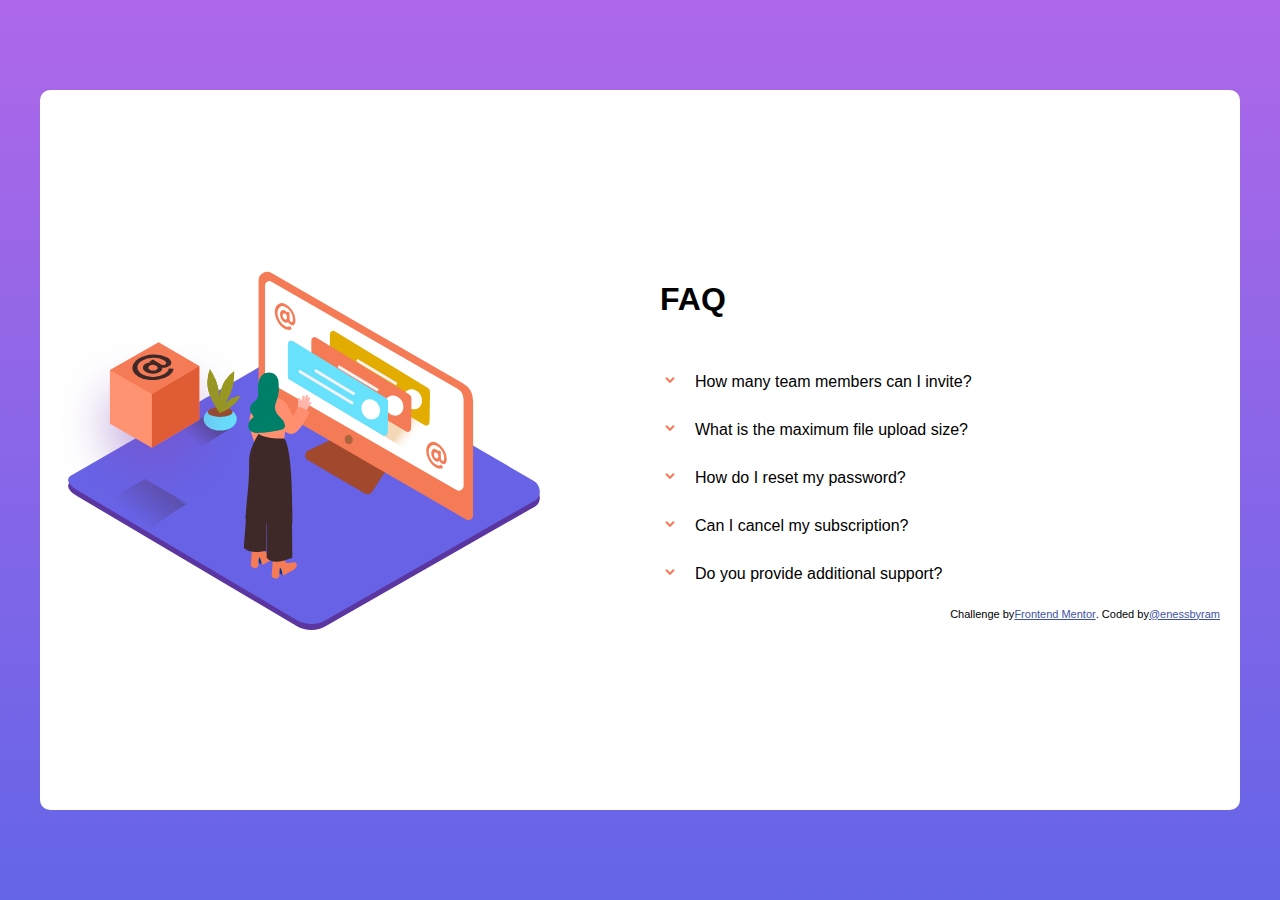
<file: faq-accordion-card/index.html>
<!DOCTYPE html>
<html lang="en">
<head>
  <meta charset="UTF-8">
  <meta name="viewport" content="width=device-width, initial-scale=1.0"> <!-- displays site properly based on user's device -->

  <link rel="icon" type="image/png" sizes="32x32" href="./images/favicon-32x32.png">

  <link rel="stylesheet" href="style.css">
  
  <title>Frontend Mentor | FAQ Accordion Card</title>

  <!-- Feel free to remove these styles or customise in your own stylesheet 👍 -->
  <style>
    .attribution { font-size: 11px; text-align: center; }
    .attribution a { color: hsl(228, 45%, 44%); }
  </style>
</head>
<body>

  <div class="container">
    <div class="img-container">
      <svg width="191" height="184" class="first" xmlns="http://www.w3.org/2000/svg" xmlns:xlink="http://www.w3.org/1999/xlink"><defs><filter x="-97.9%" y="-76.3%" width="295.8%" height="313.7%" filterUnits="objectBoundingBox" id="a"><feOffset dy="25" in="SourceAlpha" result="shadowOffsetOuter1"/><feGaussianBlur stdDeviation="25" in="shadowOffsetOuter1" result="shadowBlurOuter1"/><feColorMatrix values="0 0 0 0 0.209139076 0 0 0 0 0.0691446444 0 0 0 0 0.478091033 0 0 0 0.497159091 0" in="shadowBlurOuter1"/></filter><path id="b" d="M0 27.756v53.87l41.968 24.035 47.387-28.025v-53.87"/></defs><g fill="none" fill-rule="evenodd"><g transform="translate(50.93 2.125)"><use fill="#000" filter="url(#a)" xlink:href="#b"/><use fill="#FF9271" xlink:href="#b"/></g><path fill="#DF5C34" fill-rule="nonzero" d="M92.899 53.917v53.87l47.387-28.026v-53.87z"/><path fill="#F47B56" fill-rule="nonzero" d="M50.93 29.88L99.624 2.126l40.662 23.767-47.387 28.025z"/><path d="M94.013 14.49a25.942 25.942 0 0114.207 3.129c2.486 1.462 3.844 2.988 4.036 4.579.192 1.59-.628 2.975-2.562 4.143a9.115 9.115 0 01-2.985 1.18c-.869.205-1.76.295-2.652.269l-.974-.077c.091.217.151.446.18.68a3.132 3.132 0 01-.513 1.552 5.704 5.704 0 01-2.1 2.065 12.633 12.633 0 01-6.7 1.77 13.247 13.247 0 01-6.957-1.757c-1.999-1.18-3.023-2.566-3.1-4.156a4.49 4.49 0 012.562-4.015 8.488 8.488 0 012.357-1.013 9.175 9.175 0 012.037-.346h.705l-1.282-.77 3.6-2.244 8.34 4.912a4.377 4.377 0 004.15 0c1.769-1.103 1.137-2.552-1.895-4.348a19.261 19.261 0 00-10.556-2.347 21.67 21.67 0 00-11.018 3.168c-3.023 1.89-4.522 4.143-4.496 6.76 0 2.564 1.601 4.848 4.714 6.682a21.015 21.015 0 0011.146 2.655 20.926 20.926 0 0011.017-2.925 12.353 12.353 0 003.062-2.565 5.683 5.683 0 001.28-2.18l.18-.808 4.753.269c.008.145.008.29 0 .436a8.216 8.216 0 01-.346 1.154 8.303 8.303 0 01-.82 1.72 11.912 11.912 0 01-1.69 2 15.952 15.952 0 01-2.755 2.13 25.602 25.602 0 01-9.326 3.36 35.176 35.176 0 01-10.877.192 24.896 24.896 0 01-9.339-3.053 12.127 12.127 0 01-5.304-5.566 8.192 8.192 0 010-6.593 12.692 12.692 0 015.266-5.759 28.966 28.966 0 0114.655-4.284zm4.663 13.262c-.17-.891-.77-1.64-1.601-2.001a6.579 6.579 0 00-3.33-.911 5.619 5.619 0 00-3.101.795 2.283 2.283 0 00-1.281 2.001c.117.89.69 1.654 1.512 2.014a6.54 6.54 0 003.394.86 6.092 6.092 0 003.254-.847 2.065 2.065 0 001.205-1.911" fill="#3E2928" fill-rule="nonzero"/></g></svg>
      <svg class="second" width="472" height="359" xmlns="http://www.w3.org/2000/svg"><defs><linearGradient x1="61.181%" y1="36.82%" x2="40.788%" y2="55.54%" id="a"><stop stop-color="#78B46A" offset="0%"/><stop stop-color="#7F3500" offset="3%"/><stop stop-color="#FFF" offset="100%"/></linearGradient><linearGradient x1="82.186%" y1="28.519%" x2="29.852%" y2="62.464%" id="b"><stop stop-color="#78B46A" offset="0%"/><stop stop-color="#7F3500" offset="3%"/><stop stop-color="#FFF" offset="100%"/></linearGradient><linearGradient x1="80.66%" y1="21.864%" x2="21.557%" y2="66.62%" id="c"><stop stop-color="#78B46A" offset="0%"/><stop stop-color="#7F3500" offset="3%"/><stop stop-color="#FFF" offset="100%"/></linearGradient><linearGradient x1="81.016%" y1="60.589%" x2="67.462%" y2="55.277%" id="d"><stop stop-color="#FFF" stop-opacity="0" offset="0%"/><stop stop-color="#DC841E" offset="99%"/></linearGradient><linearGradient x1="82.183%" y1="27.537%" x2="29.857%" y2="62.324%" id="e"><stop stop-color="#78B46A" offset="0%"/><stop stop-color="#7F3500" offset="3%"/><stop stop-color="#FFF" offset="100%"/></linearGradient></defs><g fill-rule="nonzero" fill="none"><path d="M229.018 355.203L9.313 225.211c-6.995-3.938-12.99-10.39-6.175-14.622L223.625 83.367c3.305-2.052 8.327-3.399 11.696-1.437l230.595 134.007c6.994 4.066 8.25 15.392 1.28 19.496L257.972 354.998a29.178 29.178 0 01-28.953.205z" fill="#5B36A0"/><path d="M229.018 349.203L9.313 219.211c-6.995-3.938-12.99-10.39-6.175-14.622L223.625 77.367c3.305-2.052 8.327-3.399 11.696-1.437l230.595 134.007c6.994 4.066 8.25 15.392 1.28 19.496L257.972 348.998a29.178 29.178 0 01-28.953.205z" fill="#6862E6"/><path d="M247.133 177.693L203.78 202.46s66.783 40.8 80.439 46.546l24.968-35.913" fill="url(#a)" opacity=".25" style="mix-blend-mode:multiply"/><path d="M232.157 296.513l-43.365-24.715-43.364 24.767s22.585 13.8 44.171 26.473c13.708-9.71 27.428-19.521 42.558-26.525z" fill="url(#b)" opacity=".25" style="mix-blend-mode:multiply"/><path d="M138.728 143.883l-27.505 15.712s2.331 14.404 15.988 20.15l36.01-23.087" fill="url(#c)" opacity=".46" style="mix-blend-mode:multiply"/><ellipse fill="#68E1FD" cx="152.192" cy="147.898" rx="16.59" ry="11.697"/><ellipse fill="#974C26" cx="152.179" cy="140.997" rx="12.426" ry="5.092"/><path d="M151.73 132.506c0-2.296-.076-4.591-.256-6.887-.051-.599-.106-1.193-.166-1.783l-.128-1.167c0-.347-.18-1.283-.18-1.193-.077-.47-.158-.936-.243-1.398a54.855 54.855 0 00-8.865-21.715 31.778 31.778 0 00-2.473 12.71c0 1.284.103 2.566.205 3.772v.757c.103.615.218 1.282.346 1.846a50.222 50.222 0 001.96 6.888 41.928 41.928 0 002.678 6.003 82.454 82.454 0 003.676 6.349 90.88 90.88 0 002.985 4.425c.308-2.86.449-5.734.461-8.607zm-6.52-25.819a2.067 2.067 0 000-.897c.316.324.628.658.935 1a2.84 2.84 0 00-.948-.103h.013z" fill="#999A1C"/><path d="M155.996 134.276a65.015 65.015 0 003.498-5.938c.282-.53.555-1.06.82-1.59l.525-1.065.5-1.103.55-1.283a54.876 54.876 0 004.266-23.087 31.728 31.728 0 00-8.967 9.363 45.938 45.938 0 00-1.858 3.284l-.256.474-.064.206c-.243.577-.487 1.154-.717 1.744a50.22 50.22 0 00-2.063 6.862 41.95 41.95 0 00-.986 6.503 77.621 77.621 0 00-.333 7.323c0 1.911 0 3.656.115 5.336 1.704-2.27 3.42-4.605 4.97-7.029zm8.456-25.254c.2-.226.349-.493.435-.783.094.445.175.873.244 1.283-.2-.2-.43-.368-.68-.5z" fill="#999A1C"/><path d="M155.907 139.997a64.687 64.687 0 003.843-2.078l.96-.59.629-.398.615-.436.717-.526a34.464 34.464 0 009.736-11.069 19.928 19.928 0 00-7.84 2.168c-.705.36-1.384.757-2.063 1.167l-.294.18-.103.09-.948.705a31.541 31.541 0 00-3.33 3.04 26.351 26.351 0 00-2.627 3.193 83.516 83.516 0 00-2.562 3.848 55.792 55.792 0 00-1.653 2.925c1.653-.693 3.306-1.411 4.92-2.22zm12.708-10.902a1.28 1.28 0 00.487-.283c-.094.274-.196.543-.308.808a1.797 1.797 0 00-.179-.513v-.012zM151.73 132.506c0-2.296-.076-4.591-.256-6.887-.051-.599-.106-1.193-.166-1.783l-.128-1.167c0-.347-.18-1.283-.18-1.193-.077-.47-.158-.936-.243-1.398a54.855 54.855 0 00-8.865-21.715 31.778 31.778 0 00-2.473 12.71c0 1.284.103 2.566.205 3.772v.757c.103.615.218 1.282.346 1.846a50.222 50.222 0 001.96 6.888 41.928 41.928 0 002.678 6.003 82.454 82.454 0 003.676 6.349 90.88 90.88 0 002.985 4.425c.308-2.86.449-5.734.461-8.607zm-6.52-25.819a2.067 2.067 0 000-.897c.316.324.628.658.935 1a2.84 2.84 0 00-.948-.103h.013z" fill="#999A1C"/><path d="M155.996 134.276a65.015 65.015 0 003.498-5.938c.282-.53.555-1.06.82-1.59l.525-1.065.5-1.103.55-1.283a54.876 54.876 0 004.266-23.087 31.728 31.728 0 00-8.967 9.363 45.938 45.938 0 00-1.858 3.284l-.256.474-.064.206c-.243.577-.487 1.154-.717 1.744a50.22 50.22 0 00-2.063 6.862 41.95 41.95 0 00-.986 6.503 77.621 77.621 0 00-.333 7.323c0 1.911 0 3.656.115 5.336 1.704-2.27 3.42-4.605 4.97-7.029zm8.456-25.254c.2-.226.349-.493.435-.783.094.445.175.873.244 1.283-.2-.2-.43-.368-.68-.5z" fill="#999A1C"/><path d="M155.907 139.997a64.687 64.687 0 003.843-2.078l.96-.59.629-.398.615-.436.717-.526a34.464 34.464 0 009.736-11.069 19.928 19.928 0 00-7.84 2.168c-.705.36-1.384.757-2.063 1.167l-.294.18-.103.09-.948.705a31.541 31.541 0 00-3.33 3.04 26.351 26.351 0 00-2.627 3.193 83.516 83.516 0 00-2.562 3.848 55.792 55.792 0 00-1.653 2.925c1.653-.693 3.306-1.411 4.92-2.22zm12.708-10.902a1.28 1.28 0 00.487-.283c-.094.274-.196.543-.308.808a1.797 1.797 0 00-.179-.513v-.012z" fill="#999A1C"/><path d="M264.35 168.022l-23.994 11.543a5.53 5.53 0 00-.384 9.76l56.867 33.22a5.518 5.518 0 007.43-1.782l13.823-21.523" fill="#A1482D"/><path d="M394.854 112.344L203.524 1.962a8.626 8.626 0 00-8.626.01 8.644 8.644 0 00-4.312 7.48v114.833a7.184 7.184 0 003.587 6.22L398.146 248.39a4.62 4.62 0 004.632.003 4.631 4.631 0 002.312-4.018V130.018a20.398 20.398 0 00-10.236-17.674z" fill="#F47B56"/><path d="M203.537 10.646l185.552 106.88a13.034 13.034 0 016.52 11.286v86.076a4.708 4.708 0 01-2.344 4.065 4.697 4.697 0 01-4.688.014L199.348 110.304a4.643 4.643 0 01-2.331-4.027V14.429c0-1.555.827-2.992 2.171-3.772a4.351 4.351 0 014.35-.011z" fill="#FFF"/><ellipse fill="#AB643C" transform="rotate(-10.9 280.738 168.465)" cx="280.738" cy="168.465" rx="4.036" ry="4.617"/><path fill="url(#d)" opacity=".32" d="M253.41 127.427l86.23 51.869 42.595-24.793-76.109-44.353"/><path d="M359.97 117.102l-93.224-56.91a3.225 3.225 0 00-3.278.028 3.233 3.233 0 00-1.565 2.884V95.53a3.4 3.4 0 001.627 2.924l93.212 55.704c.997.567 2.22.56 3.21-.02a3.22 3.22 0 001.594-2.79l.487-30.23a4.542 4.542 0 00-2.063-4.015z" fill="#E2AC00"/><path d="M337.667 133.789c3.343 4.681 9.223 5.99 13.118 2.937 3.894-3.053 4.343-9.324 1-13.993-3.345-4.669-9.225-5.99-13.12-2.937-3.894 3.052-4.342 9.311-.998 13.993z" fill="#FFF"/><path d="M328.52 111.318l-38.023-22.92a1.447 1.447 0 00-1.862.578 1.45 1.45 0 00.402 1.91l38.022 22.92a1.447 1.447 0 001.862-.578 1.45 1.45 0 00-.401-1.91zM326.957 120.63l-52.41-31.591a1.45 1.45 0 00-1.396 2.488l52.345 31.603a1.447 1.447 0 001.862-.578 1.45 1.45 0 00-.401-1.91v-.013z" fill="#F2F2F2"/><path d="M341.369 123.387L248.196 66.49a3.225 3.225 0 00-3.278.028 3.233 3.233 0 00-1.565 2.884v32.411a3.4 3.4 0 001.615 2.938l93.211 55.703c1.008.58 2.25.57 3.248-.025a3.22 3.22 0 001.569-2.848l.487-30.23a4.542 4.542 0 00-2.114-3.964z" fill="#F47B56"/><path d="M319.065 140.074c3.344 4.681 9.224 5.99 13.119 2.937 3.894-3.053 4.342-9.325.999-13.993-3.344-4.67-9.224-5.99-13.118-2.938-3.895 3.053-4.343 9.312-1 13.994z" fill="#FFF"/><path d="M309.918 117.602l-38.048-22.92a1.447 1.447 0 00-1.862.578 1.45 1.45 0 00.402 1.91l38.022 22.92a1.447 1.447 0 001.862-.578 1.45 1.45 0 00-.401-1.91h.025zM308.343 126.978l-52.397-31.642a1.447 1.447 0 00-1.862.579 1.45 1.45 0 00.402 1.91l52.409 31.59a1.447 1.447 0 001.862-.578 1.45 1.45 0 00-.402-1.91l-.012.051z" fill="#F2F2F2"/><path d="M317.99 127.21l-93.2-56.897a3.225 3.225 0 00-3.278.027 3.233 3.233 0 00-1.564 2.884v32.412a3.4 3.4 0 001.627 2.924l93.211 55.704c1.008.58 2.25.57 3.249-.026a3.22 3.22 0 001.568-2.847l.487-30.231a4.542 4.542 0 00-2.1-3.95z" fill="#68E1FD"/><path d="M317.99 127.21l-93.2-56.897a3.225 3.225 0 00-3.278.027 3.233 3.233 0 00-1.564 2.884v32.412a3.4 3.4 0 001.627 2.924l93.211 55.704c1.008.58 2.25.57 3.249-.026a3.22 3.22 0 001.568-2.847l.487-30.231a4.542 4.542 0 00-2.1-3.95z" fill="#68E1FD"/><path d="M295.673 143.896c3.343 4.681 9.224 5.99 13.118 2.937 3.895-3.053 4.343-9.325 1-13.993-3.344-4.669-9.225-5.99-13.119-2.937-3.894 3.052-4.304 9.311-1 13.993z" fill="#FFF"/><path d="M286.526 121.425l-38.035-22.92a1.447 1.447 0 00-1.862.578 1.45 1.45 0 00.401 1.91l38.023 22.92a1.447 1.447 0 001.862-.578 1.45 1.45 0 00-.402-1.91h.013zM284.95 130.75l-52.409-31.592a1.447 1.447 0 00-1.862.579 1.45 1.45 0 00.402 1.91l52.409 31.59a1.447 1.447 0 001.862-.578 1.45 1.45 0 00-.402-1.91z" fill="#F2F2F2"/><path d="M195.672 124.028a45.406 45.406 0 00-13.208 19.38c-4.638 12.827 6.956 33.784 6.956 33.784l18.038-14.3" fill="#FF8F6F"/><path d="M193.724 293.602l-4.893-2.706 1.28-7.003s7.29.692 7.93 3.283" fill="#003B94"/><path d="M195.518 293.5c1.102-.68 2.255-1.283 3.395-1.886 2.83-1.552 6.918-3.155 8.66-6.067a3.39 3.39 0 00-.23-3.848c-2.563-3.104-8.174 2.001-11.044-1.436-.563-.68-.832-11.467-.832-11.467l-10.915 2.95s-1.845 21.676-1.64 23.01c.205 1.334 3.959 2.566 3.959 2.566a9.666 9.666 0 003.151-1.283c1.14-.834.102-11.005 1.563-9.581 1.46 1.424 2.1 6.99 2.1 6.99.607.092 1.222.11 1.833.051z" fill="#F47B56"/><path d="M214.568 304.08l-4.894-2.667 1.28-7.003s7.29.693 7.93 3.283" fill="#003B94"/><path d="M216.412 303.978c1.102-.68 2.255-1.282 3.395-1.885 2.831-1.552 6.918-3.155 8.66-6.067a3.39 3.39 0 00-.23-3.848c-2.563-3.104-8.174 2.001-11.043-1.436-.564-.68-.833-11.467-.833-11.467l-10.915 2.95s-1.857 21.753-1.652 23.036c.205 1.282 3.958 2.565 3.958 2.565a9.666 9.666 0 003.152-1.283c1.14-.833.102-11.004 1.563-9.58 1.46 1.423 2.1 6.99 2.1 6.99a7.498 7.498 0 001.845.025z" fill="#F47B56"/><path d="M179.005 233.614l-3.216 43.058s5.125 7.08 22.304 3.142l.166-29.026M198.849 242.144c-.372 3.706 0 44.596 0 44.596s4.752 8.901 25.442 0l-.295-34.746" fill="#3E2928"/><path d="M177.403 247.838c1.41.975 1.896-4.04 3.37-3.18a83.77 83.77 0 0016.961 7.49h.128a1.165 1.165 0 011.576.577 89.585 89.585 0 0011.133 2.565c4.83.77 8.826-2.808 13.784-3.052 0-19.008.09-73.109-7.994-84.652l-23.918-8.055c-.115 1.975-11.606 15.314-11.325 31.578.32 18.328-2.062 35.618-2.472 41.351-.064.975-1.191 14.34-1.243 15.378z" fill="#3E2928"/><path d="M218.564 145.73l-2.203 21.804s-17.845.719-25.532-4.591v-18.496" fill="#FF8F6F"/><path d="M241.252 131.378l-1.819 2.488c.97-2.024 1.826-4.1 2.562-6.22.513-1.45-1.806-2.027-2.318-.578l-.27.744c.223-.77.432-1.543.628-2.322a1.195 1.195 0 10-2.319-.577 62.236 62.236 0 01-1.806 5.952 42.54 42.54 0 00.846-5.26c.154-1.525-2.242-1.461-2.383 0a37.916 37.916 0 01-1.076 5.965c0-.684-.064-1.368-.192-2.052a1.206 1.206 0 00-.5-.86 9.29 9.29 0 00-.23-.795 1.204 1.204 0 00-2.345.36l-.154 8.978c-.433.93-.999 1.795-1.678 2.565a41.64 41.64 0 013.331 2.565 34.337 34.337 0 012.716 2.565 65.716 65.716 0 002.216-2.924c.088-.075.166-.161.23-.257a255.44 255.44 0 016.611-9.337c.948-1.052-1.14-2.219-2.05-1z" fill="#FFB5A9"/><path d="M207.24 125.85s8.43 2.27 11.85 7.695a96.553 96.553 0 015.65 11.66l6.225-9.685s7.559 2.322 10.556 6.042c0 0-8.967 19.623-16.782 21.304-7.814 1.68-16.116-11.518-16.116-11.518s-1.716 5.515-1.383-.372" fill="#FF8F6F"/><path d="M212.595 146.82a17.097 17.097 0 01-5.342-7.618c-1.013-3.45.256-6.478 1.434-9.684a31.237 31.237 0 002.204-9.966c.102-3.36-.282-6.72-.513-10.069a.976.976 0 010-.436c-1.127-3.783-3.433-6.99-7.98-7.375-11.774-1-12.44 12.057-12.35 17.367.09 5.31.653 8.901-3.254 11.12-3.908 2.219-6.726 8.042-2.998 12.75 3.728 4.706.384 2.988-2.101 7.169-2.485 4.181-1.845 9.402 3.254 11.287 5.099 1.885 28.799-1.655 30.976-3.848a4.531 4.531 0 001.115-3.206 12.444 12.444 0 00-4.445-7.49z" fill="#007F68"/><path d="M224.176 39.132a18.805 18.805 0 013.33 9.748 6.419 6.419 0 01-1.088 4.553 2.624 2.624 0 01-3.178.552 4.906 4.906 0 01-1.716-1.154 5.989 5.989 0 01-1.102-1.398l-.307-.603a2.13 2.13 0 01-.308.436 2.24 2.24 0 01-1.05.449 3.186 3.186 0 01-1.896-.231 7.113 7.113 0 01-3.357-3.014 9.692 9.692 0 01-1.486-4.861 4.775 4.775 0 011.192-3.848 2.739 2.739 0 013.113-.488c.513.205.986.5 1.396.873.35.297.659.637.922 1.013l.23.41v-1.141l2.563 1 .256 7.209c.018.516.178 1.017.462 1.449.24.417.609.745 1.05.936 1.238.488 1.81-.581 1.717-3.206a13.889 13.889 0 00-2.473-7.247 12.136 12.136 0 00-5.675-4.848 4.774 4.774 0 00-5.33.68 7.252 7.252 0 00-2.062 5.925 15.3 15.3 0 002.562 7.696 11.817 11.817 0 005.47 5.13c.812.34 1.684.51 2.563.5a3.417 3.417 0 001.665-.307l.513-.283 1.55 2.886-.257.18a6.133 6.133 0 01-.755.359c-.41.177-.84.298-1.282.36a6.398 6.398 0 01-1.703 0 8.575 8.575 0 01-2.165-.552 14.093 14.093 0 01-5.125-3.771 22.36 22.36 0 01-3.971-6.208 19.027 19.027 0 01-1.64-6.888c-.138-2 .27-3.999 1.179-5.784a6.51 6.51 0 013.638-3.207 7 7 0 015.047.257 16.288 16.288 0 017.508 6.438zm-5.65 9.12c.42-.538.61-1.221.525-1.899a4.904 4.904 0 00-.679-2.372 3.255 3.255 0 00-1.55-1.411 1.395 1.395 0 00-1.576.205 2.35 2.35 0 00-.563 1.86c.029.846.28 1.669.73 2.385.37.652.94 1.165 1.627 1.463a1.28 1.28 0 001.486-.231M375.433 178.013a18.74 18.74 0 013.33 9.748 6.419 6.419 0 01-1.088 4.553 2.637 2.637 0 01-3.177.552 5.047 5.047 0 01-1.717-1.154 6.207 6.207 0 01-1.102-1.399l-.307-.602c-.087.156-.19.302-.308.436-.304.24-.666.395-1.05.449a3.071 3.071 0 01-1.883-.218 7.113 7.113 0 01-3.357-3.027 9.653 9.653 0 01-1.499-4.874 4.724 4.724 0 011.192-3.848 2.726 2.726 0 013.1-.487c.514.204.987.499 1.396.872.35.302.66.647.923 1.026l.243.41v-1.141l2.562.987.257 7.209c.022.515.181 1.015.46 1.449.242.417.61.745 1.051.936 1.281.488 1.807-.577 1.73-3.206a13.953 13.953 0 00-2.473-7.26 12.161 12.161 0 00-5.662-4.835 4.787 4.787 0 00-5.33.667 7.252 7.252 0 00-2.01 5.964 15.25 15.25 0 002.561 7.695 11.868 11.868 0 005.535 4.964 6.668 6.668 0 002.562.513 3.545 3.545 0 001.665-.308l.513-.282 1.55 2.886-.256.18a6.133 6.133 0 01-.756.359c-.412.17-.842.29-1.281.359a6.526 6.526 0 01-1.717 0 8.55 8.55 0 01-2.152-.564 14.093 14.093 0 01-5.125-3.759 22.41 22.41 0 01-3.97-6.22 18.988 18.988 0 01-1.64-6.888 11.003 11.003 0 011.178-5.772 6.562 6.562 0 013.638-3.219 7.09 7.09 0 015.06.257 16.315 16.315 0 017.354 6.592zm-5.65 9.12a2.567 2.567 0 00.538-1.899 4.865 4.865 0 00-.691-2.372 3.204 3.204 0 00-1.538-1.411 1.395 1.395 0 00-1.575.192 2.323 2.323 0 00-.577 1.86c.03.842.281 1.66.73 2.373.369.655.94 1.172 1.627 1.475a1.28 1.28 0 001.486-.218" fill="#F47B56"/><path d="M120.139 232.704L76.774 208l-43.351 24.754s24.122 15.083 45.709 27.756c13.707-9.697 25.89-20.791 41.007-27.807z" fill="url(#e)" opacity=".25" style="mix-blend-mode:multiply"/></g></svg>
    </div>
    <div class="right-container">
      <h1>FAQ</h1>
      <div class="accordion">
        <div class="question">
          <svg id="first" class="slide" width="10" height="7" xmlns="http://www.w3.org/2000/svg"><path d="M1 .799l4 4 4-4" stroke="#F47B56" stroke-width="2" fill="none" fill-rule="evenodd"/></svg>How many team members can I invite?
        </div>
        <div id="first-answer" class="answer">
          You can invite up to 2 additional users on the Free plan. There is no limit on 
          team members for the Premium plan.
        </div>
      </div>
      <div class="accordion">
        <div class="question">
          <svg id="second" class="slide" width="10" height="7" xmlns="http://www.w3.org/2000/svg"><path d="M1 .799l4 4 4-4" stroke="#F47B56" stroke-width="2" fill="none" fill-rule="evenodd"/></svg>What is the maximum file upload size?
        </div>
        <div id="second-answer" class="answer">
          No more than 2GB. All files in your account must fit your allotted storage space.
        </div>
      </div>
      <div class="accordion">
        <div class="question">
          <svg class="slide" id="third" width="10" height="7" xmlns="http://www.w3.org/2000/svg"><path d="M1 .799l4 4 4-4" stroke="#F47B56" stroke-width="2" fill="none" fill-rule="evenodd"/></svg>How do I reset my password?
        </div>
        <div class="answer" id="third-answer">
          Click “Forgot password” from the login page or “Change password” from your profile page.
          A reset link will be emailed to you.
        </div>
      </div>
      <div class="accordion">
        <div class="question">
          <svg class="slide" id="fourth" width="10" height="7" xmlns="http://www.w3.org/2000/svg"><path d="M1 .799l4 4 4-4" stroke="#F47B56" stroke-width="2" fill="none" fill-rule="evenodd"/></svg>Can I cancel my subscription?
        </div>
        <div class="answer" id="fourth-answer">
          Yes! Send us a message and we’ll process your request no questions asked.
        </div>
      </div>
      <div class="accordion">       
        <div class="question">
          <svg class="slide" id="fifth" width="10" height="7" xmlns="http://www.w3.org/2000/svg"><path d="M1 .799l4 4 4-4" stroke="#F47B56" stroke-width="2" fill="none" fill-rule="evenodd"/></svg>Do you provide additional support?
        </div>
        <div class="answer" id="fifth-answer">
          Chat and email support is available 24/7. Phone lines are open during normal business hours.
        </div>
      </div>
      <div class="attribution">
        Challenge by <a href="https://www.frontendmentor.io?ref=challenge" target="_blank">Frontend Mentor</a>. 
        Coded by <a href="https://github.com/enessbyram" target="_blank">@enessbyram</a>
      </div>
  </div>
  </div>

  <script src="script.js"></script>
</body>
</html>
</file>
<file: faq-accordion-card/style.css>
@import url(https://fonts.google.com/specimen/Kumbh+Sans);

* {
    box-sizing: border-box;
    margin: 0;
    padding: 0;
    font-family: 'Kumbh Sans', sans-serif;
}

body {
    display: flex;
    align-items: center;
    justify-content: center;
    margin: 0;
    height: 100vh;
    background: linear-gradient(0deg, hsl(240, 73%, 65%), hsl(273, 75%, 66%));
}

.container {
    width: 1200px;
    background-color: #fff;
    display: flex;
    justify-content: space-between;
    max-width: 1200px;
    height: 80%;
    border-radius: 10px;
}

.img-container, .right-container  {
    flex-basis: 50%;
    padding: 20px;
    box-sizing: border-box;
}

.img-container{
    display: flex;
    align-items: center;
    width: 30%;
    position: relative;
}

.first {
    position: absolute;
    right: 390px;
    z-index: 1;
    top: 250px;
    
}

.second {
    position: absolute;
    right: 100px;
    z-index: 0;
    width: 191;
    height: 184;
}

.right-container {
    display: flex;
    flex-direction: column;
    justify-content: center;
    width: 70%;
}

.right-container h1 {
    margin-bottom: 50px;
}

.accordion {
    display: flex;
    width: 100%;
    flex-direction: column;
    margin-bottom: 20px;
    padding: 5px;
}

.answer{
    transition: 0.3s all ease;
    height: 0px;
    overflow: hidden;
}

.slide {
    margin-right: 20px;
    justify-content: center;
    position: relative;
    bottom: 3px;
    transition: 0.3s all ease;
}

.question:hover {
    cursor: pointer;
}

.attribution {
    display: flex;
    align-items:flex-end;
    justify-content:flex-end;
}

.slide:hover {
    cursor: pointer;
}

@media screen and (max-width: 500px) {
    .container {
        display: flex;
        flex-direction: column;
        width: 90%;
        height: 90%;
    }
    .img-container {
        height: 50%;
        display: none 
    }
    h1 {
        text-align: center;
        align-items: center;
        margin-left: 140px;
    }
    .attribution {
        display: flex;
        align-items: flex-end;
        justify-content: flex-end;
        width: 100%;
        flex-direction: column;
        margin-left: 100px;
        position: fixed;
        bottom: 50px;
        right: 50px;
    }
    .accordion {
        width: 100%;
    }
    .question {
        width: 400px;
    }
    .answer {
        width: 360px;
        height: 60px;
    }
}
</file>
